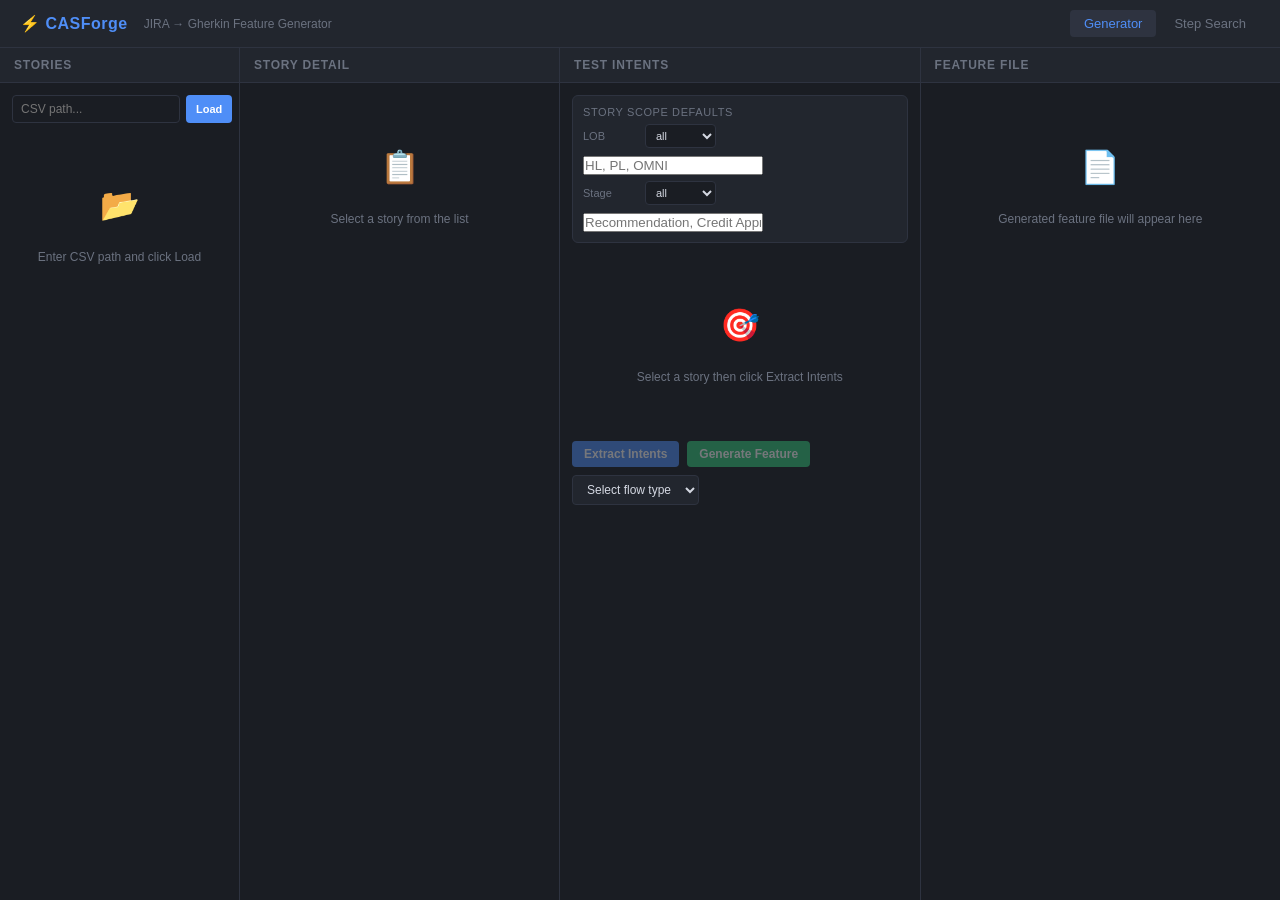
<file: src/casforge/web/frontend_legacy.html>
<!DOCTYPE html>
<html lang="en">
<head>
<meta charset="UTF-8">
<meta name="viewport" content="width=device-width, initial-scale=1.0">
<title>CASForge — JIRA to Gherkin</title>
<style>
:root {
  --bg:        #1a1d23;
  --surface:   #22262e;
  --border:    #2e3340;
  --accent:    #4f8ef7;
  --accent2:   #34c77b;
  --danger:    #e05c5c;
  --warn:      #f0a244;
  --text:      #d4d8e2;
  --muted:     #6b7280;
  --given:     #5b8fd6;
  --when:      #e6b84a;
  --then:      #4ec97a;
  --and:       #7ecde8;
  --font-mono: 'Cascadia Code', 'Fira Code', 'Consolas', monospace;
}

* { box-sizing: border-box; margin: 0; padding: 0; }
body { background: var(--bg); color: var(--text); font-family: -apple-system, BlinkMacSystemFont, 'Segoe UI', sans-serif; font-size: 14px; height: 100vh; display: flex; flex-direction: column; overflow: hidden; }

/* ── Header ── */
header { background: var(--surface); border-bottom: 1px solid var(--border); padding: 0 20px; display: flex; align-items: center; gap: 16px; height: 48px; flex-shrink: 0; }
header h1 { font-size: 16px; font-weight: 700; color: var(--accent); letter-spacing: 0.5px; }
header span { color: var(--muted); font-size: 12px; }
.tab-bar { margin-left: auto; display: flex; gap: 4px; }
.tab-btn { background: none; border: none; color: var(--muted); padding: 6px 14px; border-radius: 4px; cursor: pointer; font-size: 13px; transition: all .15s; }
.tab-btn.active, .tab-btn:hover { background: var(--border); color: var(--text); }
.tab-btn.active { color: var(--accent); }

/* ── Layout ── */
.main { flex: 1; display: flex; overflow: hidden; }
.panel { display: flex; flex-direction: column; border-right: 1px solid var(--border); }
.panel-header { padding: 10px 14px; background: var(--surface); border-bottom: 1px solid var(--border); font-size: 12px; font-weight: 600; text-transform: uppercase; letter-spacing: 0.8px; color: var(--muted); display: flex; align-items: center; gap: 8px; flex-shrink: 0; }
.panel-body { flex: 1; overflow-y: auto; padding: 12px; }
.panel-body::-webkit-scrollbar { width: 6px; }
.panel-body::-webkit-scrollbar-track { background: transparent; }
.panel-body::-webkit-scrollbar-thumb { background: var(--border); border-radius: 3px; }

/* Column widths */
#col-stories  { width: 240px; min-width: 200px; }
#col-story    { width: 320px; min-width: 280px; }
#col-generate { flex: 1; min-width: 300px; }
#col-output   { flex: 1; min-width: 300px; border-right: none; }

/* ── Story list ── */
.csv-input-row { display: flex; gap: 6px; margin-bottom: 10px; }
.csv-input-row input { flex: 1; background: var(--bg); border: 1px solid var(--border); color: var(--text); padding: 6px 8px; border-radius: 4px; font-size: 12px; }
.btn { background: var(--accent); color: #fff; border: none; padding: 6px 12px; border-radius: 4px; cursor: pointer; font-size: 12px; font-weight: 600; transition: opacity .15s; white-space: nowrap; }
.btn:hover { opacity: .85; }
.btn:disabled { opacity: .4; cursor: default; }
.btn-sm { padding: 4px 10px; font-size: 11px; }
.btn-success { background: var(--accent2); }
.btn-warn { background: var(--warn); color: #1a1d23; }
.btn-danger { background: var(--danger); }
.btn-ghost { background: var(--surface); color: var(--text); border: 1px solid var(--border); }

.story-list { display: flex; flex-direction: column; gap: 4px; }
.story-item { padding: 8px 10px; border-radius: 6px; cursor: pointer; border: 1px solid transparent; transition: all .15s; }
.story-item:hover { background: var(--surface); border-color: var(--border); }
.story-item.active { background: rgba(79,142,247,0.12); border-color: var(--accent); }
.story-key { font-size: 10px; color: var(--accent); font-weight: 700; letter-spacing: 0.3px; }
.story-summary { font-size: 12px; color: var(--text); margin-top: 2px; line-height: 1.4; }
.story-type-badge { font-size: 9px; background: var(--border); color: var(--muted); padding: 1px 5px; border-radius: 3px; }

/* ── Story detail ── */
.detail-section { margin-bottom: 14px; }
.detail-section h4 { font-size: 11px; text-transform: uppercase; letter-spacing: 0.6px; color: var(--muted); margin-bottom: 6px; }
.detail-section p { font-size: 12px; line-height: 1.6; color: var(--text); }
.tag-pill { display: inline-block; background: rgba(79,142,247,.15); color: var(--accent); border: 1px solid rgba(79,142,247,.3); border-radius: 12px; padding: 2px 8px; font-size: 10px; font-weight: 600; margin: 2px; }
.tag-pill.stage { background: rgba(240,162,68,.12); color: var(--warn); border-color: rgba(240,162,68,.3); }
.tag-pill.sub { background: rgba(78,201,122,.12); color: var(--accent2); border-color: rgba(78,201,122,.3); }

/* ── Generate panel ── */
.intent-list { display: flex; flex-direction: column; gap: 6px; margin-bottom: 14px; }
.intent-item { display: flex; align-items: flex-start; gap: 8px; background: var(--surface); border: 1px solid var(--border); border-radius: 6px; padding: 8px 10px; }
.intent-num { color: var(--muted); font-size: 11px; font-weight: 700; margin-top: 1px; min-width: 18px; }
.intent-text { flex: 1; font-size: 12px; line-height: 1.5; }
.intent-text[contenteditable=true] { outline: none; border-bottom: 1px dashed var(--border); }
.intent-del { background: none; border: none; color: var(--muted); cursor: pointer; font-size: 14px; padding: 0 2px; }
.intent-del:hover { color: var(--danger); }
.add-intent-btn { background: none; border: 1px dashed var(--border); color: var(--muted); width: 100%; padding: 6px; border-radius: 6px; cursor: pointer; font-size: 12px; transition: all .15s; }
.add-intent-btn:hover { border-color: var(--accent); color: var(--accent); }
.intent-meta { display:flex; gap:8px; align-items:center; flex-wrap:wrap; margin-top:4px; }
.intent-meta select, .intent-meta input { background: var(--bg); border:1px solid var(--border); color:var(--text); border-radius:4px; padding:2px 6px; font-size:11px; }
.scope-card { border:1px solid var(--border); background: var(--surface); border-radius:6px; padding:10px; margin-bottom:10px; }
.scope-row { display:flex; gap:8px; align-items:center; margin-top:6px; flex-wrap:wrap; }
.scope-row label { font-size:11px; color:var(--muted); min-width:54px; }
.quality-box { margin-top:8px; font-size:11px; color:var(--muted); line-height:1.6; }

.action-row { display: flex; gap: 8px; align-items: center; flex-wrap: wrap; }
.spinner { display: none; width: 16px; height: 16px; border: 2px solid var(--border); border-top-color: var(--accent); border-radius: 50%; animation: spin .6s linear infinite; }
@keyframes spin { to { transform: rotate(360deg); } }
.status-msg { font-size: 11px; color: var(--muted); }
.status-msg.ok  { color: var(--accent2); }
.status-msg.err { color: var(--danger); }

/* ── Feature output ── */
.feature-editor { font-family: var(--font-mono); font-size: 12px; line-height: 1.7; background: var(--bg); border: 1px solid var(--border); border-radius: 6px; padding: 12px; min-height: 300px; white-space: pre-wrap; word-break: break-word; tab-size: 2; overflow-y: auto; }
.feature-editor .kw-feature  { color: #c99af7; font-weight: 700; }
.feature-editor .kw-scenario { color: #7ecde8; font-weight: 700; }
.feature-editor .kw-given   { color: var(--given); }
.feature-editor .kw-when    { color: var(--when); }
.feature-editor .kw-then    { color: var(--then); }
.feature-editor .kw-and     { color: var(--and); }
.feature-editor .kw-tag     { color: #e87e78; }
.feature-editor .kw-comment { color: var(--muted); font-style: italic; }
.feature-editor .kw-table   { color: var(--accent2); }

.output-actions { display: flex; gap: 8px; margin-bottom: 10px; flex-wrap: wrap; }

/* ── Search tab ── */
#tab-search { display: none; flex-direction: column; height: 100%; }
.search-bar { display: flex; gap: 8px; margin-bottom: 12px; }
.search-bar input { flex: 1; background: var(--bg); border: 1px solid var(--border); color: var(--text); padding: 8px 12px; border-radius: 4px; font-size: 13px; }
.result-card { background: var(--surface); border: 1px solid var(--border); border-radius: 6px; padding: 10px 12px; margin-bottom: 8px; }
.result-score { float: right; font-size: 11px; color: var(--muted); }
.result-step  { font-family: var(--font-mono); font-size: 12px; margin-bottom: 4px; }
.result-meta  { font-size: 11px; color: var(--muted); margin-bottom: 6px; }
.result-ctx   { border-top: 1px solid var(--border); margin-top: 8px; padding-top: 8px; }
.ctx-step     { font-family: var(--font-mono); font-size: 11px; padding: 1px 0; }
.ctx-step.match { background: rgba(79,142,247,.12); border-radius: 2px; padding: 1px 4px; }
.kw-g { color: var(--given); } .kw-w { color: var(--when); } .kw-t { color: var(--then); } .kw-a { color: var(--and); }

/* ── Empty/loading states ── */
.empty-state { text-align: center; color: var(--muted); padding: 40px 20px; font-size: 12px; line-height: 2; }
.empty-state .icon { font-size: 32px; display: block; margin-bottom: 8px; }
</style>
</head>
<body>

<header>
  <h1>⚡ CASForge</h1>
  <span>JIRA → Gherkin Feature Generator</span>
  <div class="tab-bar">
    <button class="tab-btn active" onclick="showTab('generate')">Generator</button>
    <button class="tab-btn"       onclick="showTab('search')">Step Search</button>
  </div>
</header>

<!-- ═══════════════════════════ GENERATOR TAB ══════════════════════════════ -->
<div id="tab-generate" class="main">

  <!-- Col 1: Story list -->
  <div class="panel" id="col-stories">
    <div class="panel-header">
      Stories
    </div>
    <div class="panel-body">
      <div class="csv-input-row">
        <input id="csv-path" type="text" placeholder="CSV path..." title="Path to JIRA CSV export">
        <button class="btn btn-sm" onclick="loadStories()">Load</button>
      </div>
      <div id="story-list" class="story-list">
        <div class="empty-state"><span class="icon">📂</span>Enter CSV path and click Load</div>
      </div>
    </div>
  </div>

  <!-- Col 2: Story detail -->
  <div class="panel" id="col-story">
    <div class="panel-header">Story Detail</div>
    <div class="panel-body" id="story-detail">
      <div class="empty-state"><span class="icon">📋</span>Select a story from the list</div>
    </div>
  </div>

  <!-- Col 3: Intents + Generate -->
  <div class="panel" id="col-generate">
    <div class="panel-header">
      Test Intents
      <span id="intent-stage-tags" style="margin-left:auto"></span>
    </div>
    <div class="panel-body">
      <div class="scope-card">
        <div style="font-size:11px; color:var(--muted); text-transform:uppercase; letter-spacing:0.6px;">Story Scope Defaults</div>
        <div class="scope-row">
          <label>LOB</label>
          <select id="story-lob-mode" style="background:var(--bg); border:1px solid var(--border); color:var(--text); border-radius:4px; padding:4px 6px; font-size:11px;">
            <option value="all">all</option>
            <option value="specific">specific</option>
          </select>
          <input id="story-lob-values" type="text" placeholder="HL, PL, OMNI" style="min-width:180px;" />
        </div>
        <div class="scope-row">
          <label>Stage</label>
          <select id="story-stage-mode" style="background:var(--bg); border:1px solid var(--border); color:var(--text); border-radius:4px; padding:4px 6px; font-size:11px;">
            <option value="all">all</option>
            <option value="specific">specific</option>
          </select>
          <input id="story-stage-values" type="text" placeholder="Recommendation, Credit Approval" style="min-width:180px;" />
        </div>
      </div>

      <div id="intents-area">
        <div class="empty-state"><span class="icon">🎯</span>Select a story then click Extract Intents</div>
      </div>

      <div class="action-row" style="margin-top:12px">
        <button class="btn" id="btn-extract" onclick="extractIntents()" disabled>Extract Intents</button>
        <button class="btn btn-success" id="btn-generate" onclick="generateFeature()" disabled>Generate Feature</button>
        <select id="flow-type" onchange="onFlowTypeChange()" style="background:var(--surface); border:1px solid var(--border); color:var(--text); padding:6px 10px; border-radius:4px; font-size:12px;">
          <option value="">Select flow type</option>
          <option value="ordered">ordered</option>
          <option value="unordered">unordered</option>
        </select>
        <div class="spinner" id="spinner"></div>
        <span class="status-msg" id="status-msg"></span>
      </div>
    </div>
  </div>

  <!-- Col 4: Feature output -->
  <div class="panel" id="col-output">
    <div class="panel-header">
      Feature File
      <div style="margin-left:auto; display:flex; gap:6px;">
        <button class="btn btn-sm btn-ghost" id="btn-copy" onclick="copyFeature()" style="display:none">Copy</button>
        <button class="btn btn-sm btn-success" id="btn-download" onclick="downloadFeature()" style="display:none">Download .feature</button>
      </div>
    </div>
    <div class="panel-body">
      <div id="feature-output">
        <div class="empty-state"><span class="icon">📄</span>Generated feature file will appear here</div>
      </div>
      <div id="quality-summary" class="quality-box"></div>
    </div>
  </div>

</div>

<!-- ═══════════════════════════ SEARCH TAB ════════════════════════════════ -->
<div id="tab-search" class="main" style="display:none; padding:16px; flex-direction:column; overflow:hidden;">
  <div class="search-bar">
    <input id="search-q" type="text" placeholder="Search steps... (e.g. 'guarantor visible at recommendation stage')"
           onkeydown="if(event.key==='Enter') doSearch()">
    <select id="search-kw" style="background:var(--surface); border:1px solid var(--border); color:var(--text); padding:6px 10px; border-radius:4px; font-size:12px;">
      <option value="">Any keyword</option>
      <option value="Given">Given</option>
      <option value="When">When</option>
      <option value="Then">Then</option>
      <option value="And">And</option>
    </select>
    <input id="search-screen" type="text" placeholder="Screen filter..." style="width:140px; background:var(--bg); border:1px solid var(--border); color:var(--text); padding:6px 10px; border-radius:4px; font-size:12px;">
    <select id="search-topk" style="background:var(--surface); border:1px solid var(--border); color:var(--text); padding:6px 10px; border-radius:4px; font-size:12px;">
      <option value="5">Top 5</option>
      <option value="10">Top 10</option>
      <option value="20">Top 20</option>
    </select>
    <button class="btn" onclick="doSearch()">Search</button>
    <div class="spinner" id="search-spinner"></div>
  </div>
  <div id="search-results" style="flex:1; overflow-y:auto;">
    <div class="empty-state"><span class="icon">🔍</span>Type a query and press Enter or click Search</div>
  </div>
</div>

<script>
// ══════════════════════════════════════════════════════════════════════
// State
// ══════════════════════════════════════════════════════════════════════
let selectedStory  = null;   // { key, summary, type }
let currentIntents = [];      // structured intents
let storyScopeDefaults = {
  lob_scope:   { mode: 'all', values: [] },
  stage_scope: { mode: 'all', values: [] },
};
let currentFeature = null;   // { text, filename }

// ══════════════════════════════════════════════════════════════════════
// Tab switching
// ══════════════════════════════════════════════════════════════════════
function showTab(name) {
  document.getElementById('tab-generate').style.display = name === 'generate' ? 'flex' : 'none';
  document.getElementById('tab-search').style.display   = name === 'search'   ? 'flex' : 'none';
  document.querySelectorAll('.tab-btn').forEach((b, i) => {
    b.classList.toggle('active', (i === 0 && name === 'generate') || (i === 1 && name === 'search'));
  });
}

// ══════════════════════════════════════════════════════════════════════
// Story list
// ══════════════════════════════════════════════════════════════════════
async function loadStories() {
  const csv = document.getElementById('csv-path').value.trim();
  if (!csv) return;
  setStatus('Loading stories...', '');
  try {
    const res = await fetch('/api/stories?csv=' + encodeURIComponent(csv));
    if (!res.ok) throw new Error(await res.text());
    const stories = await res.json();
    renderStoryList(stories, csv);
    setStatus(`${stories.length} stories loaded`, 'ok');
  } catch(e) {
    setStatus('Error: ' + e.message, 'err');
  }
}

function renderStoryList(stories, csv) {
  const el = document.getElementById('story-list');
  if (!stories.length) { el.innerHTML = '<div class="empty-state">No stories found.</div>'; return; }
  el.innerHTML = stories.map(s => `
    <div class="story-item" onclick="selectStory('${s.key}', '${escHtml(csv)}')" id="si-${s.key}">
      <div style="display:flex;align-items:center;gap:6px">
        <span class="story-key">${s.key}</span>
        <span class="story-type-badge">${s.type}</span>
      </div>
      <div class="story-summary">${escHtml(s.summary)}</div>
    </div>`).join('');
}

async function selectStory(key, csv) {
  document.querySelectorAll('.story-item').forEach(el => el.classList.remove('active'));
  const el = document.getElementById('si-' + key);
  if (el) el.classList.add('active');

  setStatus('Loading story...', '');
  try {
    const res = await fetch(`/api/story/${key}?csv=` + encodeURIComponent(csv));
    if (!res.ok) throw new Error(await res.text());
    const story = await res.json();
    selectedStory = { ...story, csv };
    renderStoryDetail(story);
    document.getElementById('btn-extract').disabled  = false;
    document.getElementById('btn-generate').disabled = true;
    currentIntents = [];
    storyScopeDefaults = {
      lob_scope:   { mode: 'all', values: [] },
      stage_scope: { mode: 'all', values: [] },
    };
    applyStoryScopeDefaults(storyScopeDefaults);
    document.getElementById('intents-area').innerHTML =
      '<div class="empty-state"><span class="icon">🎯</span>Click Extract Intents to analyse this story</div>';
    document.getElementById('intent-stage-tags').innerHTML = '';
    document.getElementById('quality-summary').textContent = '';
    setStatus('', '');
  } catch(e) {
    setStatus('Error: ' + e.message, 'err');
  }
}

function renderStoryDetail(story) {
  const el = document.getElementById('story-detail');
  el.innerHTML = `
    <div class="detail-section">
      <h4>Summary</h4>
      <p><strong>${escHtml(story.summary)}</strong></p>
    </div>
    ${story.description ? `<div class="detail-section"><h4>User Story</h4><p>${escHtml(story.description)}</p></div>` : ''}
    ${story.new_process ? `<div class="detail-section"><h4>New Behavior</h4><p style="max-height:140px;overflow-y:auto">${escHtml(story.new_process.substring(0,600))}${story.new_process.length>600?'…':''}</p></div>` : ''}
    ${story.impacted_areas ? `<div class="detail-section"><h4>Impacted Areas</h4><p>${escHtml(story.impacted_areas)}</p></div>` : ''}
    ${story.key_ui_steps ? `<div class="detail-section"><h4>Navigation</h4><p>${escHtml(story.key_ui_steps)}</p></div>` : ''}
  `;
}

function parseScopeValues(raw) {
  const values = String(raw || '')
    .split(',')
    .map(x => x.trim())
    .filter(Boolean);
  return Array.from(new Set(values.map(v => v.toLowerCase()))).map(
    low => values.find(v => v.toLowerCase() === low)
  );
}

function collectStoryScopeDefaults() {
  const lobMode = document.getElementById('story-lob-mode').value || 'all';
  const stageMode = document.getElementById('story-stage-mode').value || 'all';
  const lobValues = parseScopeValues(document.getElementById('story-lob-values').value);
  const stageValues = parseScopeValues(document.getElementById('story-stage-values').value);
  return {
    lob_scope: {
      mode: lobMode,
      values: lobMode === 'specific' ? lobValues : [],
    },
    stage_scope: {
      mode: stageMode,
      values: stageMode === 'specific' ? stageValues : [],
    },
  };
}

function applyStoryScopeDefaults(scope) {
  const s = scope || {
    lob_scope: { mode: 'all', values: [] },
    stage_scope: { mode: 'all', values: [] },
  };
  document.getElementById('story-lob-mode').value = s.lob_scope?.mode || 'all';
  document.getElementById('story-stage-mode').value = s.stage_scope?.mode || 'all';
  document.getElementById('story-lob-values').value = (s.lob_scope?.values || []).join(', ');
  document.getElementById('story-stage-values').value = (s.stage_scope?.values || []).join(', ');
}

function normalizeIntentItem(item, idx) {
  if (typeof item === 'string') {
    return {
      id: `intent_${String(idx + 1).padStart(3, '0')}`,
      text: item,
      family: 'positive',
      inherit_story_scope: true,
      lob_scope: null,
      stage_scope: null,
    };
  }
  return {
    id: item.id || `intent_${String(idx + 1).padStart(3, '0')}`,
    text: item.text || '',
    family: item.family || 'positive',
    inherit_story_scope: item.inherit_story_scope !== false,
    lob_scope: item.lob_scope || null,
    stage_scope: item.stage_scope || null,
  };
}

// ══════════════════════════════════════════════════════════════════════
// Intent extraction
// ══════════════════════════════════════════════════════════════════════
async function extractIntents() {
  if (!selectedStory) return;
  setBusy(true, 'Extracting intents (LLM)... this takes 1-3 min on CPU');
  document.getElementById('btn-generate').disabled = true;
  storyScopeDefaults = collectStoryScopeDefaults();
  try {
    const res = await fetch('/api/intents', {
      method: 'POST',
      headers: {'Content-Type': 'application/json'},
      body: JSON.stringify({
        csv_path: selectedStory.csv,
        story_key: selectedStory.issue_key,
        story_scope_defaults: storyScopeDefaults
      })
    });
    if (!res.ok) throw new Error(await res.text());
    const data = await res.json();
    storyScopeDefaults = data.story_scope_defaults || storyScopeDefaults;
    applyStoryScopeDefaults(storyScopeDefaults);
    currentIntents = (data.intents || []).map((x, i) => normalizeIntentItem(x, i));
    renderIntents(currentIntents);
    document.getElementById('btn-generate').disabled = currentIntents.length === 0 || !document.getElementById('flow-type').value;
    setStatus(`${currentIntents.length} intents extracted`, 'ok');
  } catch(e) {
    setStatus('Error: ' + e.message, 'err');
  } finally {
    setBusy(false);
  }
}

function renderIntents(intents) {
  const area = document.getElementById('intents-area');
  if (!intents.length) {
    area.innerHTML = '<div class="empty-state">No intents returned — try a different story or check LLM output.</div>';
    return;
  }
  area.innerHTML = `
    <div class="intent-list" id="intent-list">
      ${intents.map((t, i) => `
        <div class="intent-item" data-idx="${i}">
          <span class="intent-num">${i+1}.</span>
          <div style="flex:1">
            <span class="intent-text" contenteditable="true" oninput="syncIntentText(${i}, this.textContent)">${escHtml(t.text || '')}</span>
            <div class="intent-meta">
              <select onchange="syncIntentFamily(${i}, this.value)">
                ${['positive','validation','negative','dependency','state_movement','persistence','data_combination','edge'].map(f =>
                  `<option value="${f}" ${t.family===f?'selected':''}>${f}</option>`
                ).join('')}
              </select>
              <label style="font-size:11px; color:var(--muted); display:flex; gap:4px; align-items:center;">
                <input type="checkbox" ${t.inherit_story_scope !== false ? 'checked' : ''} onchange="toggleIntentInherit(${i}, this.checked)" />
                inherit story scope
              </label>
              <input id="intent-lob-${i}" type="text" placeholder="LOB override (comma)" value="${escHtml((t.lob_scope?.values || []).join(', '))}" ${t.inherit_story_scope !== false ? 'disabled' : ''} oninput="syncIntentScope(${i}, 'lob_scope', this.value)" />
              <input id="intent-stage-${i}" type="text" placeholder="Stage override (comma)" value="${escHtml((t.stage_scope?.values || []).join(', '))}" ${t.inherit_story_scope !== false ? 'disabled' : ''} oninput="syncIntentScope(${i}, 'stage_scope', this.value)" />
            </div>
          </div>
          <button class="intent-del" onclick="deleteIntent(${i})" title="Remove">×</button>
        </div>`).join('')}
    </div>
    <button class="add-intent-btn" onclick="addIntent()">+ Add intent</button>
  `;
}

function syncIntentText(idx, text) {
  if (!currentIntents[idx]) return;
  currentIntents[idx].text = String(text || '').trim();
}

function syncIntentFamily(idx, family) {
  if (!currentIntents[idx]) return;
  currentIntents[idx].family = family || 'positive';
}

function toggleIntentInherit(idx, checked) {
  if (!currentIntents[idx]) return;
  currentIntents[idx].inherit_story_scope = !!checked;
  const lobEl = document.getElementById(`intent-lob-${idx}`);
  const stageEl = document.getElementById(`intent-stage-${idx}`);
  if (lobEl) lobEl.disabled = !!checked;
  if (stageEl) stageEl.disabled = !!checked;
}

function syncIntentScope(idx, key, raw) {
  if (!currentIntents[idx]) return;
  const values = parseScopeValues(raw);
  currentIntents[idx][key] = values.length ? { mode: 'specific', values } : null;
}

function deleteIntent(idx) {
  currentIntents.splice(idx, 1);
  renderIntents(currentIntents);
  document.getElementById('btn-generate').disabled = currentIntents.length === 0 || !document.getElementById('flow-type').value;
}

function addIntent() {
  const i = currentIntents.length + 1;
  currentIntents.push({
    id: `intent_${String(i).padStart(3, '0')}`,
    text: '',
    family: 'positive',
    inherit_story_scope: true,
    lob_scope: null,
    stage_scope: null,
  });
  renderIntents(currentIntents);
  // Focus new item
  const items = document.querySelectorAll('.intent-text');
  if (items.length) items[items.length-1].focus();
}

// ══════════════════════════════════════════════════════════════════════
// Feature generation
// ══════════════════════════════════════════════════════════════════════
async function generateFeature() {
  if (!selectedStory || !currentIntents.length) return;
  const flowType = document.getElementById('flow-type').value;
  if (!flowType) {
    setStatus('Select flow type (ordered/unordered) before generation.', 'err');
    return;
  }
  setBusy(true, 'Starting generation... (LLM runs on CPU — takes 5-15 min)');
  storyScopeDefaults = collectStoryScopeDefaults();

  const body = JSON.stringify({
    csv_path:  selectedStory.csv,
    story_key: selectedStory.issue_key,
    flow_type: flowType,
    story_scope_defaults: storyScopeDefaults,
    intents: currentIntents
      .map((x, i) => normalizeIntentItem(x, i))
      .filter(x => (x.text || '').trim())
  });

  try {
    // Use streaming endpoint for live progress feedback
    const res = await fetch('/api/generate/stream', {
      method: 'POST',
      headers: {'Content-Type': 'application/json'},
      body,
    });
    if (!res.ok) throw new Error(await res.text());

    const reader = res.body.getReader();
    const decoder = new TextDecoder();
    let buffer = '';

    while (true) {
      const { done, value } = await reader.read();
      if (done) break;
      buffer += decoder.decode(value, { stream: true });

      // SSE lines arrive as "data: {...}\n\n"
      const lines = buffer.split('\n\n');
      buffer = lines.pop(); // keep incomplete last chunk
      for (const line of lines) {
        if (!line.startsWith('data:')) continue;
        let msg;
        try { msg = JSON.parse(line.slice(5).trim()); } catch { continue; }
        const { event, data } = msg;

        if (event === 'status') {
          setStatus(data, '');
        } else if (event === 'intents') {
          // LLM returned intents (could differ slightly from user-provided ones)
          // Only update if user didn't provide their own
          if (!currentIntents.length) {
            currentIntents = (data || []).map((x, i) => normalizeIntentItem(x, i));
            renderIntents(currentIntents);
          }
        } else if (event === 'feature') {
          currentFeature = {
            text:     data.text,
            filename: selectedStory.issue_key.replace('-','_') + '.feature'
          };
          const tagsEl = document.getElementById('intent-stage-tags');
          const tags   = [data.stage, ...(data.sub_tags || [])].filter(Boolean);
          tagsEl.innerHTML = tags.map(t =>
            `<span class="tag-pill ${t === data.stage ? 'stage' : 'sub'}">${escHtml(t)}</span>`
          ).join('');
          renderFeature(data.text);
          document.getElementById('btn-copy').style.display = '';
          document.getElementById('btn-download').style.display = '';
          renderQuality(data.quality || {}, data.unresolved_steps || []);
        } else if (event === 'done') {
          setStatus('Feature file generated ✓', 'ok');
        } else if (event === 'error') {
          setStatus('Error: ' + data, 'err');
        }
      }
    }
  } catch(e) {
    setStatus('Error: ' + e.message, 'err');
  } finally {
    setBusy(false);
  }
}

function renderFeature(text) {
  const el = document.getElementById('feature-output');
  el.innerHTML = `<div class="feature-editor">${syntaxHighlight(text)}</div>`;
}

function syntaxHighlight(text) {
  return escHtml(text).split('\n').map(line => {
    const t = line.trimStart();
    if (t.startsWith('Feature:'))          return `<span class="kw-feature">${line}</span>`;
    if (t.startsWith('Scenario'))          return `<span class="kw-scenario">${line}</span>`;
    if (t.startsWith('Background:'))       return `<span class="kw-scenario">${line}</span>`;
    if (t.startsWith('Examples:'))         return `<span class="kw-and">${line}</span>`;
    if (/^\s*\|/.test(line))               return `<span class="kw-table">${line}</span>`;
    if (t.startsWith('Given'))             return line.replace(/^(\s*)(Given)/, '$1<span class="kw-given">$2</span>');
    if (t.startsWith('When'))              return line.replace(/^(\s*)(When)/, '$1<span class="kw-when">$2</span>');
    if (t.startsWith('Then'))              return line.replace(/^(\s*)(Then)/, '$1<span class="kw-then">$2</span>');
    if (t.startsWith('And') || t.startsWith('But'))
                                           return line.replace(/^(\s*)(And|But)/, '$1<span class="kw-and">$2</span>');
    if (t.startsWith('@'))                 return `<span class="kw-tag">${line}</span>`;
    if (t.startsWith('#'))                 return `<span class="kw-comment">${line}</span>`;
    return line;
  }).join('\n');
}

function copyFeature() {
  if (!currentFeature) return;
  navigator.clipboard.writeText(currentFeature.text).then(() => setStatus('Copied to clipboard ✓', 'ok'));
}

function downloadFeature() {
  if (!currentFeature) return;
  const blob = new Blob([currentFeature.text], { type: 'text/plain' });
  const a = document.createElement('a');
  a.href = URL.createObjectURL(blob);
  a.download = currentFeature.filename;
  a.click();
}

// ══════════════════════════════════════════════════════════════════════
// Step search
// ══════════════════════════════════════════════════════════════════════
async function doSearch() {
  const q = document.getElementById('search-q').value.trim();
  if (!q) return;
  const kw     = document.getElementById('search-kw').value;
  const screen = document.getElementById('search-screen').value.trim();
  const topk   = parseInt(document.getElementById('search-topk').value);
  document.getElementById('search-spinner').style.display = 'block';
  try {
    const res = await fetch('/api/search', {
      method: 'POST',
      headers: {'Content-Type': 'application/json'},
      body: JSON.stringify({ query: q, top_k: topk,
        keyword_filter: kw || null, screen_filter: screen || null })
    });
    if (!res.ok) throw new Error(await res.text());
    const results = await res.json();
    renderSearchResults(results, q);
  } catch(e) {
    document.getElementById('search-results').innerHTML = `<div class="empty-state" style="color:var(--danger)">Error: ${escHtml(e.message)}</div>`;
  } finally {
    document.getElementById('search-spinner').style.display = 'none';
  }
}

function renderSearchResults(results, query) {
  const el = document.getElementById('search-results');
  if (!results.length) { el.innerHTML = '<div class="empty-state">No results found.</div>'; return; }
  el.innerHTML = results.map((r, i) => {
    const scoreBar = '█'.repeat(Math.round(r.score * 20));
    const kwClass  = { Given:'kw-g', When:'kw-w', Then:'kw-t', And:'kw-a', But:'kw-a' }[r.keyword] || '';
    const ctxSteps = (r.scenario_steps || []).map(s => {
      const match = s.step_text && s.step_text.toLowerCase() === r.step_text.toLowerCase();
      const skc   = { Given:'kw-g', When:'kw-w', Then:'kw-t', And:'kw-a', But:'kw-a' }[s.keyword] || '';
      return `<div class="ctx-step ${match?'match':''}"><span class="${skc}">${escHtml(s.keyword)}</span> ${escHtml(s.step_text)}</div>`;
    }).join('');
    return `<div class="result-card">
      <span class="result-score">score ${r.score.toFixed(3)} &nbsp; ${scoreBar}</span>
      <div class="result-step"><span class="${kwClass}">${escHtml(r.keyword)}</span> ${escHtml(r.step_text)}</div>
      <div class="result-meta">${escHtml(r.screen_context||'—')} &nbsp;·&nbsp; ${escHtml(r.file_name||'')} &nbsp;·&nbsp; ${escHtml(r.scenario_title||'')}</div>
      ${ctxSteps ? `<div class="result-ctx">${ctxSteps}</div>` : ''}
    </div>`;
  }).join('');
}

// ══════════════════════════════════════════════════════════════════════
// UI helpers
// ══════════════════════════════════════════════════════════════════════
function setBusy(busy, msg) {
  document.getElementById('spinner').style.display = busy ? 'block' : 'none';
  document.getElementById('btn-extract').disabled  = busy || !selectedStory;
  document.getElementById('btn-generate').disabled = busy || !currentIntents.length || !document.getElementById('flow-type').value;
  if (msg) setStatus(msg, '');
}

function renderQuality(quality, unresolvedSteps) {
  const el = document.getElementById('quality-summary');
  if (!el) return;
  const q = quality || {};
  const unresolved = unresolvedSteps || [];
  const lines = [
    `Scenarios: ${q.scenario_count ?? 0}`,
    `Grounded steps: ${q.grounded_steps ?? 0}/${q.total_steps ?? 0}`,
    `Removed out-of-scope candidates: ${q.removed_out_of_scope_candidates ?? 0}`,
    `Scope relaxations: ${q.scope_relaxations ?? 0}`,
    `Unresolved steps: ${unresolved.length}`,
  ];
  if (unresolved.length) {
    const preview = unresolved.slice(0, 3).map(s => `[${s.keyword}] ${s.step_text}`).join(' | ');
    lines.push(`Unresolved preview: ${preview}`);
  }
  el.textContent = lines.join('  •  ');
}

function onFlowTypeChange() {
  document.getElementById('btn-generate').disabled =
    !selectedStory || !currentIntents.length || !document.getElementById('flow-type').value;
}
function setStatus(msg, cls) {
  const el = document.getElementById('status-msg');
  el.textContent   = msg;
  el.className     = 'status-msg' + (cls ? ' ' + cls : '');
}
function escHtml(s) {
  return String(s).replace(/&/g,'&amp;').replace(/</g,'&lt;').replace(/>/g,'&gt;').replace(/"/g,'&quot;');
}

applyStoryScopeDefaults(storyScopeDefaults);

// Pre-fill CSV path from URL param
const urlParams = new URLSearchParams(window.location.search);
if (urlParams.get('csv')) {
  document.getElementById('csv-path').value = urlParams.get('csv');
  loadStories();
}
</script>
</body>
</html>
</file>
